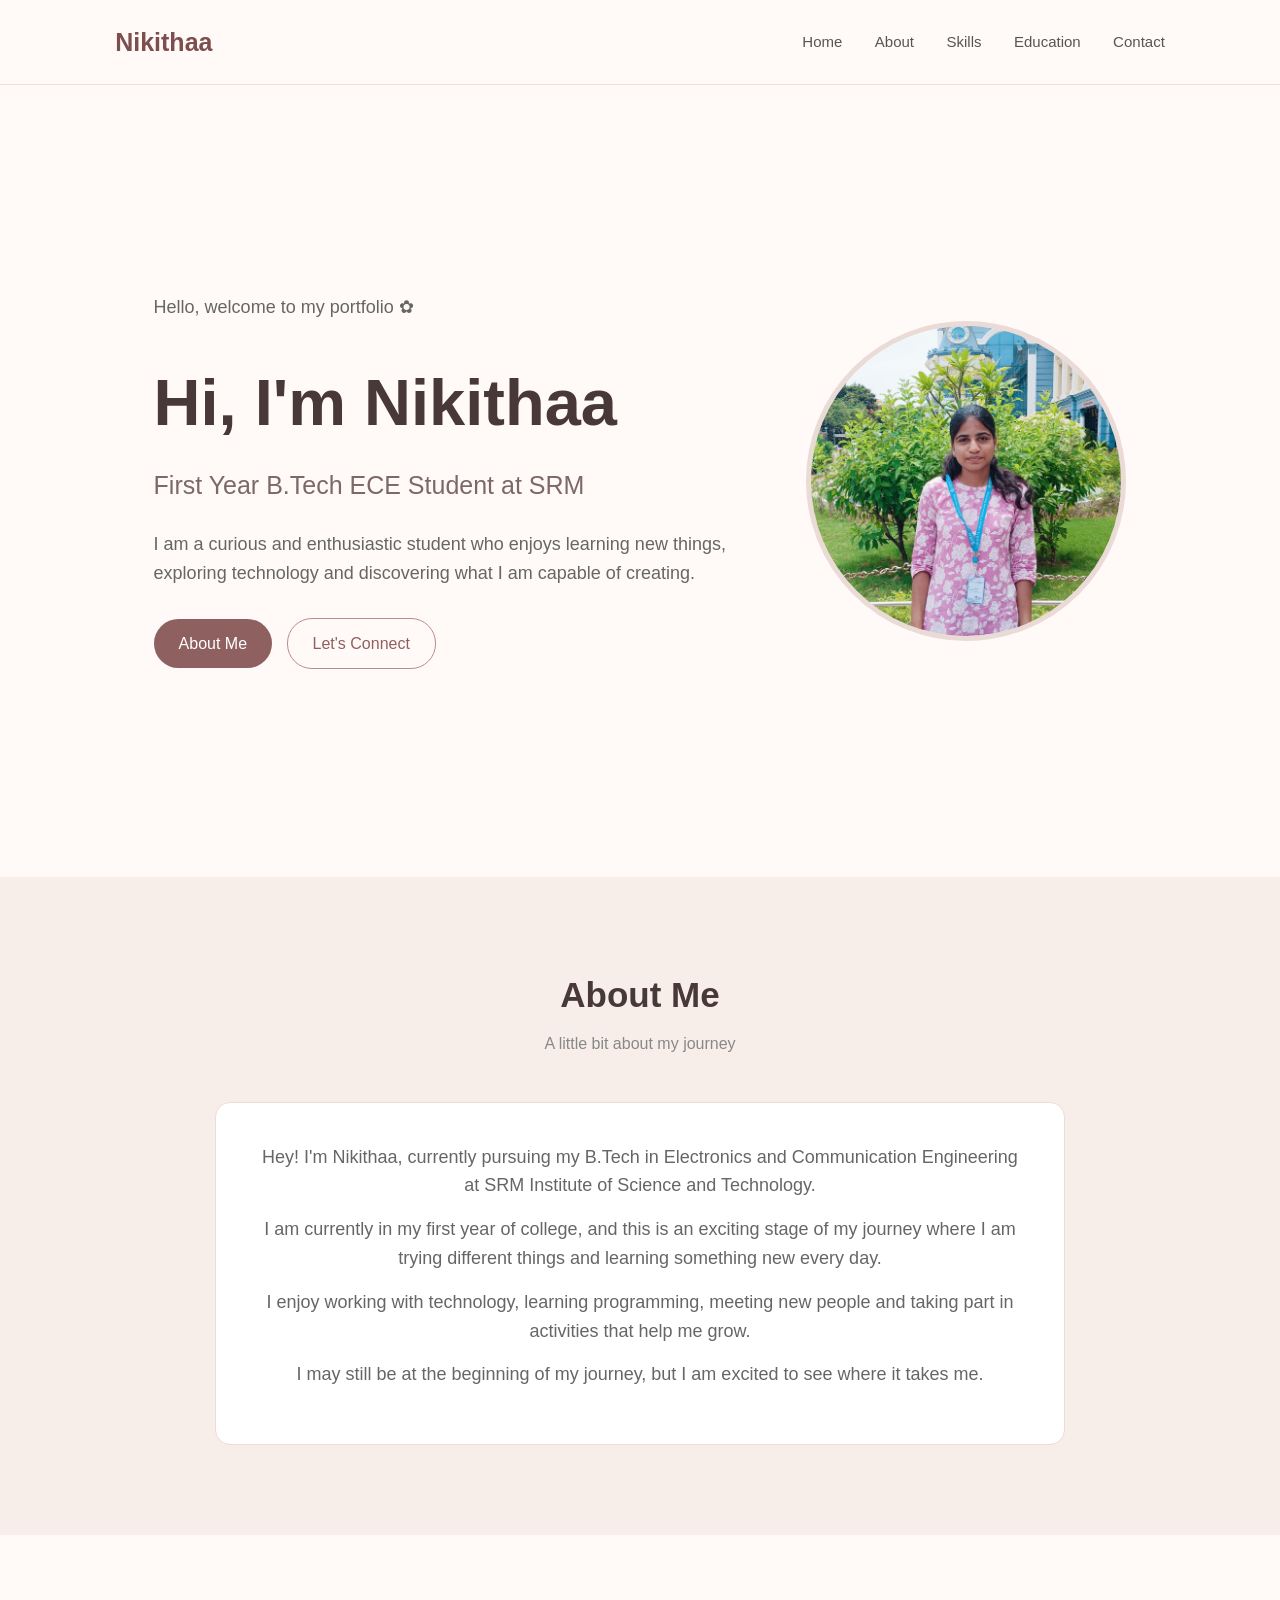
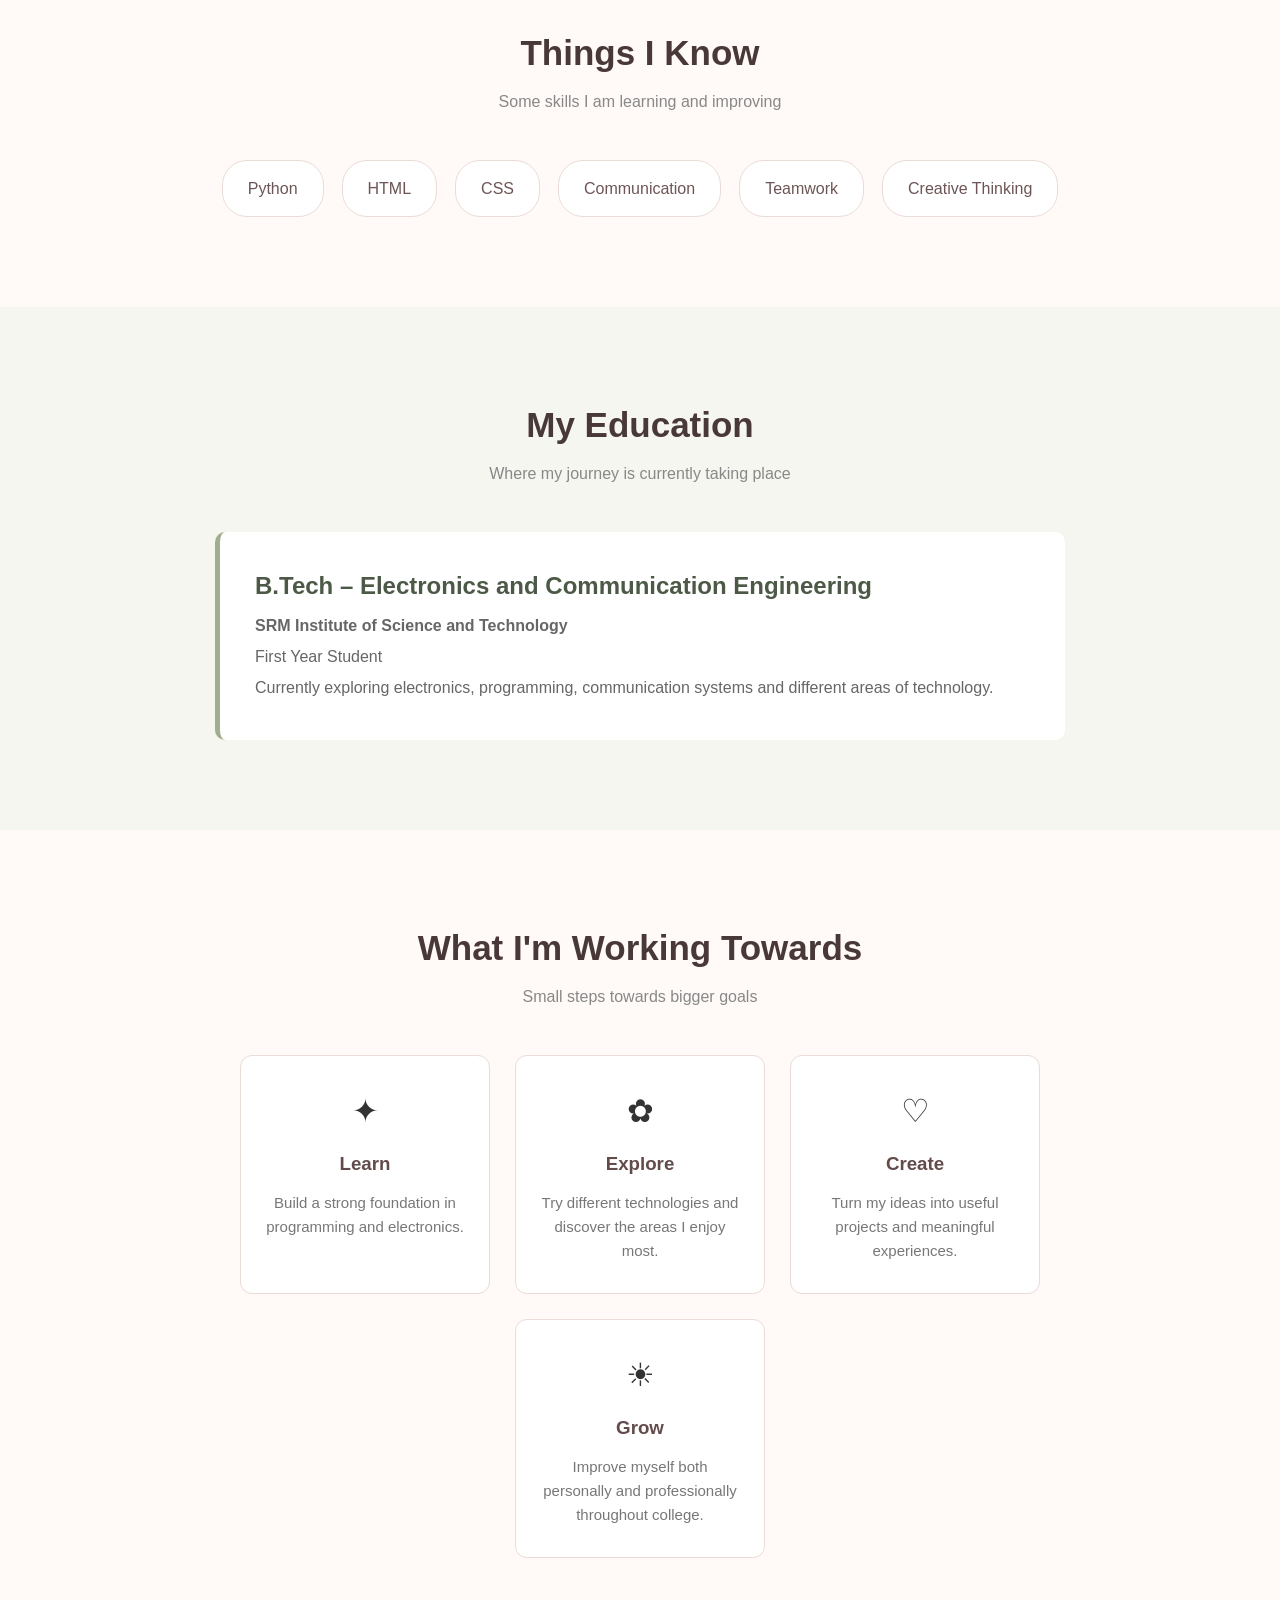
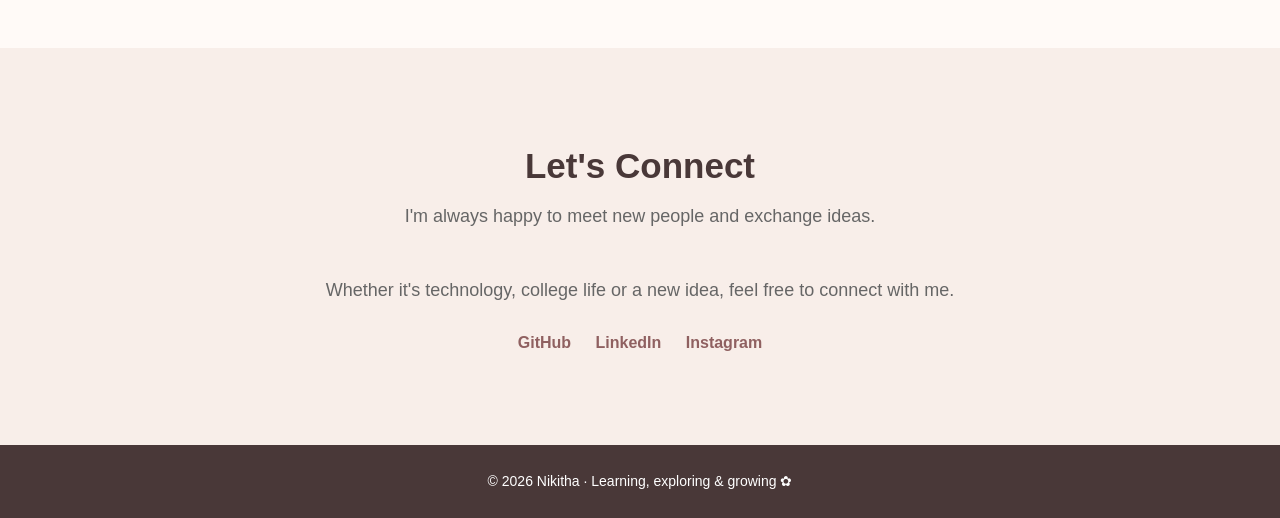
<file: index.html>
<!DOCTYPE html>
<html lang="en">

<head>
    

    <title>Nikitha | Student Portfolio</title>
    <link rel="stylesheet" href="Nik web.css">
    <link rel="icon" href="favicon.png">
</head>


<body>


    <!-- Navigation -->

    <header>

        <div class="logo">
            Nikithaa
        </div>

        <nav>
            <a href="#home">Home</a>
            <a href="#about">About</a>
            <a href="#skills">Skills</a>
            <a href="#education">Education</a>
            <a href="#contact">Contact</a>
        </nav>

    </header>


    <!-- Home -->

    <section class="home" id="home">

        <div class="home-content">

            <p class="small-text">
                Hello, welcome to my portfolio ✿
            </p>

            <h1>
                Hi, I'm Nikithaa
            </h1>

            <h2>
                First Year B.Tech ECE Student at SRM
            </h2>

            <p>
                I am a curious and enthusiastic student who enjoys
                learning new things, exploring technology and
                discovering what I am capable of creating.
            </p>

            <a href="#about" class="button">
                About Me
            </a>

            <a href="#contact" class="button button-light">
                Let's Connect
            </a>

        </div>
        <div class="home-image">

        <img src="nikithaa.jpg.jpeg" alt="Photo of Nikithaa">

        </div>


    </section>


    <!-- About -->

    <section class="about" id="about">

        <div class="section-title">

            <h2>About Me</h2>

            <p>A little bit about my journey</p>

        </div>


        <div class="about-box">

            <p>
                Hey! I'm Nikithaa, currently pursuing my
                B.Tech in Electronics and Communication Engineering
                at SRM Institute of Science and Technology.
            </p>

            <p>
                I am currently in my first year of college, and
                this is an exciting stage of my journey where I am
                trying different things and learning something new
                every day.
            </p>

            <p>
                I enjoy working with technology, learning programming,
                meeting new people and taking part in activities that
                help me grow.
            </p>

            <p>
                I may still be at the beginning of my journey,
                but I am excited to see where it takes me.
            </p>

        </div>
        
    </section>


    <!-- Skills -->

    <section id="skills">

        <div class="section-title">

            <h2>Things I Know</h2>

            <p>Some skills I am learning and improving</p>

        </div>


        <div class="skills-container">

            <div class="skill">Python</div>
            <div class="skill">HTML</div>
            <div class="skill">CSS</div>
            <div class="skill">Communication</div>
            <div class="skill">Teamwork</div>
            <div class="skill">Creative Thinking</div>

        </div>

    </section>


    <!-- Education -->

    <section class="education" id="education">

        <div class="section-title">

            <h2>My Education</h2>

            <p>Where my journey is currently taking place</p>

        </div>


        <div class="education-box">

            <h3>
                B.Tech – Electronics and Communication Engineering
            </h3>

            <p>
                <strong>SRM Institute of Science and Technology</strong>
            </p>

            <p>
                First Year Student
            </p>

            <p>
                Currently exploring electronics, programming,
                communication systems and different areas of technology.
            </p>

        </div>

    </section>


    <!-- Goals -->

    <section>

        <div class="section-title">

            <h2>What I'm Working Towards</h2>

            <p>Small steps towards bigger goals</p>

        </div>


        <div class="goals-container">

            <div class="goal">

                <span>✦</span>

                <h3>Learn</h3>

                <p>
                    Build a strong foundation in programming
                    and electronics.
                </p>

            </div>


            <div class="goal">

                <span>✿</span>

                <h3>Explore</h3>

                <p>
                    Try different technologies and discover
                    the areas I enjoy most.
                </p>

            </div>


            <div class="goal">

                <span>♡</span>

                <h3>Create</h3>

                <p>
                    Turn my ideas into useful projects
                    and meaningful experiences.
                </p>

            </div>


            <div class="goal">

                <span>☀</span>

                <h3>Grow</h3>

                <p>
                    Improve myself both personally and
                    professionally throughout college.
                </p>

            </div>

        </div>

    </section>


    <!-- Contact -->

    <section class="contact" id="contact">

        <div class="section-title">

            <h2>Let's Connect</h2>

            <p>
                I'm always happy to meet new people and exchange ideas.
            </p>

        </div>

        <p>
            Whether it's technology, college life or a new idea,
            feel free to connect with me.
        </p>

        <a href="https://github.com/Nikithaa-22" target="_blank">GitHub</a>
        <a href="https://www.linkedin.com/in/nikithaa-g-5a43b8429" target="_blank">LinkedIn</a>
        <a href="https://www.instagram.com/nik_iii_.07/" target="_blank">Instagram</a>

    </section>


    <!-- Footer -->

    <footer>

        <p>
            © 2026 Nikitha · Learning, exploring & growing ✿
        </p>

    </footer>


</body>

</html>
</file>
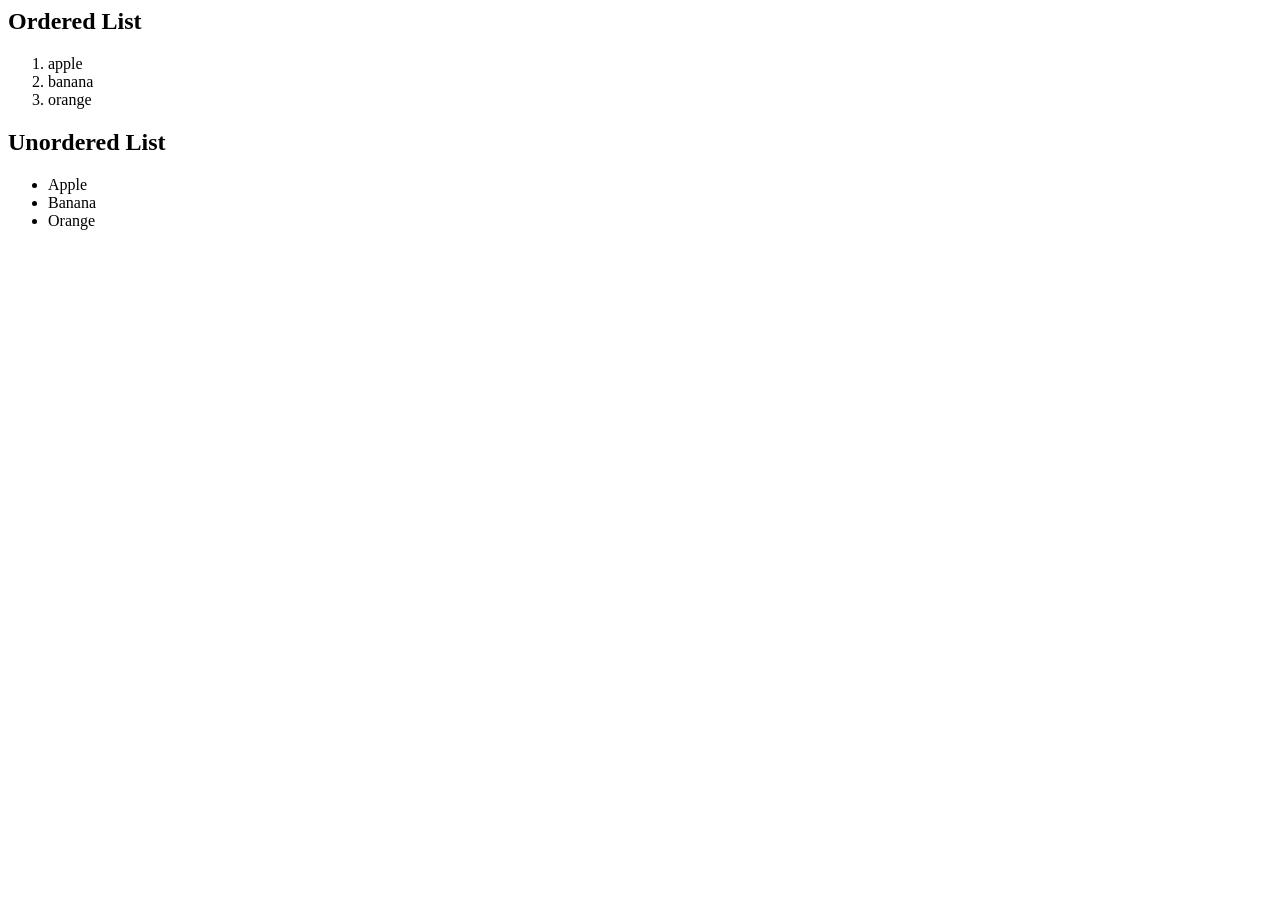
<file: list.html>
<html>
<head>
    <title>HTML Lists</title>
    <link rel="stylesheet" type="text/css" href="index.css">
</head>
    <body>

        <h2>Ordered List</h2>
        <ol class="ordered-list">
            <li>apple</li>
            <li>banana</li>
            <li>orange</li>
        </ol>

        <h2>Unordered List</h2>
        <ul class="unordered-list">
            <li>Apple</li>
            <li>Banana</li>
            <li>Orange</li>
        </ul>

    </body>
</html>
</file>
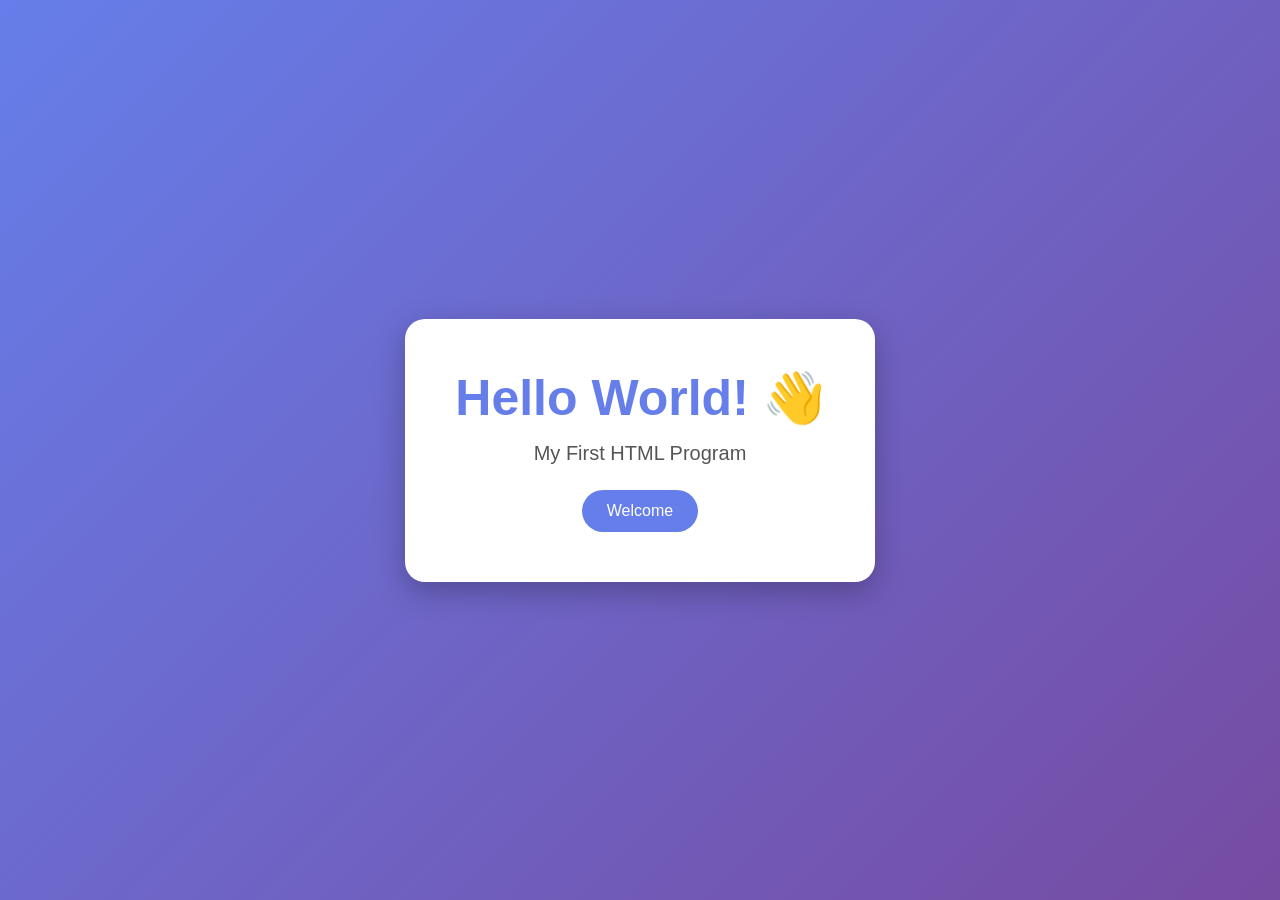
<file: space2.html>
<!DOCTYPE html>
<html lang="en">
<head>
    <meta charset="UTF-8">
    <meta name="viewport" content="width=device-width, initial-scale=1.0">
    <title>Hello World</title>

    <style>
        * {
            margin: 0;
            padding: 0;
            box-sizing: border-box;
        }

        body {
            font-family: Arial, sans-serif;
            background: linear-gradient(135deg, #667eea, #764ba2);
            height: 100vh;
            display: flex;
            justify-content: center;
            align-items: center;
        }

        .container {
            background: white;
            padding: 50px;
            border-radius: 20px;
            text-align: center;
            box-shadow: 0 10px 30px rgba(0, 0, 0, 0.25);
        }

        h1 {
            color: #667eea;
            font-size: 50px;
            margin-bottom: 15px;
        }

        p {
            color: #555;
            font-size: 20px;
            margin-bottom: 25px;
        }

        button {
            background: #667eea;
            color: white;
            border: none;
            padding: 12px 25px;
            border-radius: 25px;
            font-size: 16px;
            cursor: pointer;
        }

        button:hover {
            background: #764ba2;
        }
    </style>
</head>

<body>

    <div class="container">
        <h1>Hello World! 👋</h1>
        <p>My First HTML Program</p>
        <button>Welcome</button>
    </div>

</body>
</html>
</file>
<file: Nik web.css>
* {
            margin: 0;
            padding: 0;
            box-sizing: border-box;
        }

        

        body {
            font-family: Arial, sans-serif;
            background: #fffaf7;
            color: #333;
            line-height: 1.6;
        }
        /* Decorative background */

        

        /* Navigation */

        header {
            background: rgba(255, 250, 247, 0.95);
            display: flex;
            justify-content: space-between;
            align-items: center;
            padding: 22px 9%;
            border-bottom: 1px solid #f0dfd9;
            position: sticky;
            top: 0;
            z-index: 10;
        }

        .logo {
            font-size: 25px;
            font-weight: bold;
            color: #7d4e4e;
        }

        nav a {
            text-decoration: none;
            color: #555;
            margin-left: 28px;
            font-size: 15px;
        }

        nav a:hover {
            color: #a86565;
        }


       /* Home */

        .home {
             min-height: 88vh;
             display: flex;
             align-items: center;
             justify-content: space-between;   
             gap: 50px;                        
             padding: 70px 12%;
             position: relative;
        }

        .home-content {
              max-width: 650px;                
        }

        .small-text {
              color: #a86565;
              font-size: 17px;
              margin-bottom: 12px;
        }

        .home h1 {
            font-size: 65px;
            color: #493838;
            margin-bottom: 10px;
        }

        .home h2 {
             font-size: 25px;
             font-weight: normal;
             color: #7d6868;
             margin-bottom: 25px;
        }

        .home p {
               max-width: 650px;
               font-size: 18px;
               color: #666;
               margin-bottom: 30px;
        }


/* Photo */

        .home-image {
                width: 320px;
                height: 320px;
                flex-shrink: 0;
       
        }  

        .home-image img {
              width: 100%;
              height: 100%;
              object-fit: cover;
              border-radius: 50%;
              border: 5px solid #eadbd6;
   }

        .button {
            display: inline-block;
            padding: 12px 25px;
            background: #8f6060;
            color: white;
            text-decoration: none;
            border-radius: 25px;
            margin-right: 10px;
        }

        .button:hover {
            background: #704949;
        }

        .button-light {
            background: transparent;
            color: #8f6060;
            border: 1px solid #b98b8b;
        }

        .button-light:hover {
            color: white;
        }


        /* Common sections */

        section {
            padding: 90px 12%;
        }

        .section-title {
            text-align: center;
            margin-bottom: 45px;
        }

        .section-title h2 {
            font-size: 35px;
            color: #493838;
        }

        .section-title p {
            color: #888;
            margin-top: 8px;
        }


        /* About */

        .about {
            background: #f8eee9;
        }

        .about-box {
            max-width: 850px;
            margin: auto;
            background: white;
            padding: 40px;
            border-radius: 15px;
            border: 1px solid #eedbd4;
            text-align: center;
        }

        .about-box p {
            font-size: 18px;
            color: #666;
            margin-bottom: 15px;
        }


        /* Skills */

        .skills-container {
            display: flex;
            justify-content: center;
            flex-wrap: wrap;
            gap: 18px;
            max-width: 900px;
            margin: auto;
        }

        .skill {
            background: white;
            border: 1px solid #eadbd6;
            padding: 15px 25px;
            border-radius: 25px;
            color: #6d5555;
            font-size: 16px;
        }

        .skill:hover {
            background: #f5e5df;
        }


        /* Education */

        .education {
            background: #f4f6ef;
        }

        .education-box {
            max-width: 850px;
            margin: auto;
            background: white;
            padding: 35px;
            border-left: 5px solid #9eae8f;
            border-radius: 10px;
        }

        .education-box h3 {
            font-size: 24px;
            color: #4d5947;
            margin-bottom: 8px;
        }

        .education-box p {
            color: #666;
            margin-bottom: 5px;
        }


        /* Goals */

        .goals-container {
            display: flex;
            justify-content: center;
            flex-wrap: wrap;
            gap: 25px;
        }

        .goal {
            width: 250px;
            padding: 30px 25px;
            background: white;
            border: 1px solid #eadbd6;
            border-radius: 12px;
            text-align: center;
        }

        .goal span {
            font-size: 32px;
        }

        .goal h3 {
            margin: 12px 0;
            color: #634b4b;
        }

        .goal p {
            color: #777;
            font-size: 15px;
        }


        /* Contact */

        .contact {
            background: #f8eee9;
            text-align: center;
        }

        .contact p {
            color: #666;
            font-size: 18px;
            margin-bottom: 25px;
        }

        .contact a {
            color: #8f6060;
            text-decoration: none;
            margin: 0 10px;
            font-weight: bold;
        }


        /* Footer */

        footer {
            text-align: center;
            padding: 25px;
            background: #493838;
            color: white;
            font-size: 14px;
        }


        /* Mobile */

        @media (max-width: 700px) {

            header {
                flex-direction: column;
                gap: 15px;
            }

            nav a {
                margin: 0 8px;
            }

            .home {
                padding: 70px 8%;
            }

            .home h1 {
                font-size: 48px;
            }

            .home h2 {
                font-size: 21px;
            }

            .home p {
                font-size: 16px;
            }

            section {
                padding: 70px 8%;
            }

            .about-box {
                padding: 25px;
            }

        }
</file>
<file: index.css>
<<<<<<< HEAD

=======
.ordered-list,
.unordered-list {
    display: flex;
    gap: 30px;
}
>>>>>>> c444141 (website)
</file>
